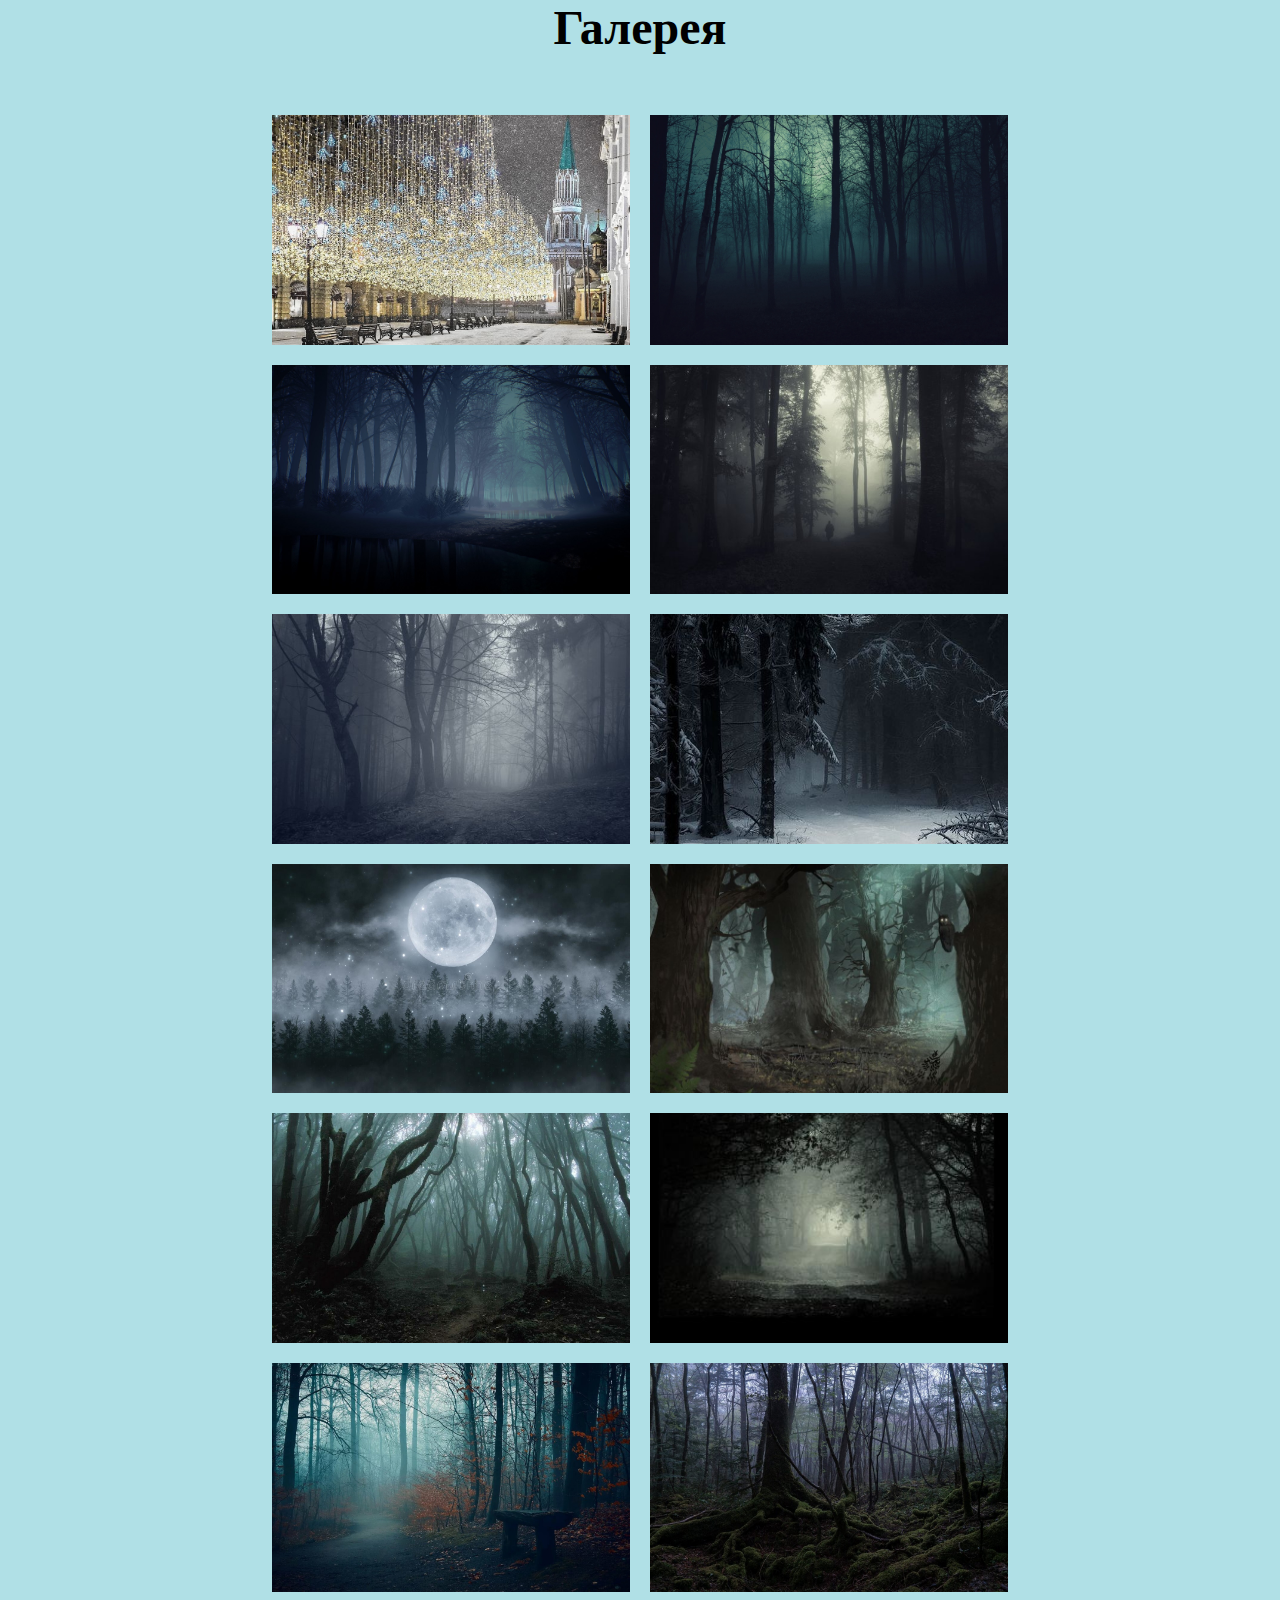
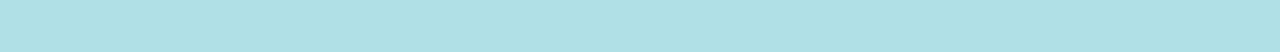
<file: when/index.html>
<!DOCTYPE html>
<html>
<head>
	<meta charset="UTF-8">
	<link rel="stylesheet" type="text/css" href="css/main2.css">
	<title>Gallery</title>
</head>
<body>
	<center><h1>Галерея</h1></center>
<main>
	<!-- <img src="img/img.jpg"> -->
	<div class="photo photo1"></div>
	<div class="photo photo2"></div>
	<div class="photo photo3 "></div>
	<div class="photo photo4 "></div>
	<div class="photo photo5"></div>
	<div class="photo photo6"></div>
	<div class="photo photo7"></div>
	<div class="photo photo8 "></div>
	<div class="photo photo9"></div>
	<div class="photo photo10"></div>
	<div class="photo photo11"></div>
	<div class="photo photo12"></div>
</main>

</body>
</html>
</file>
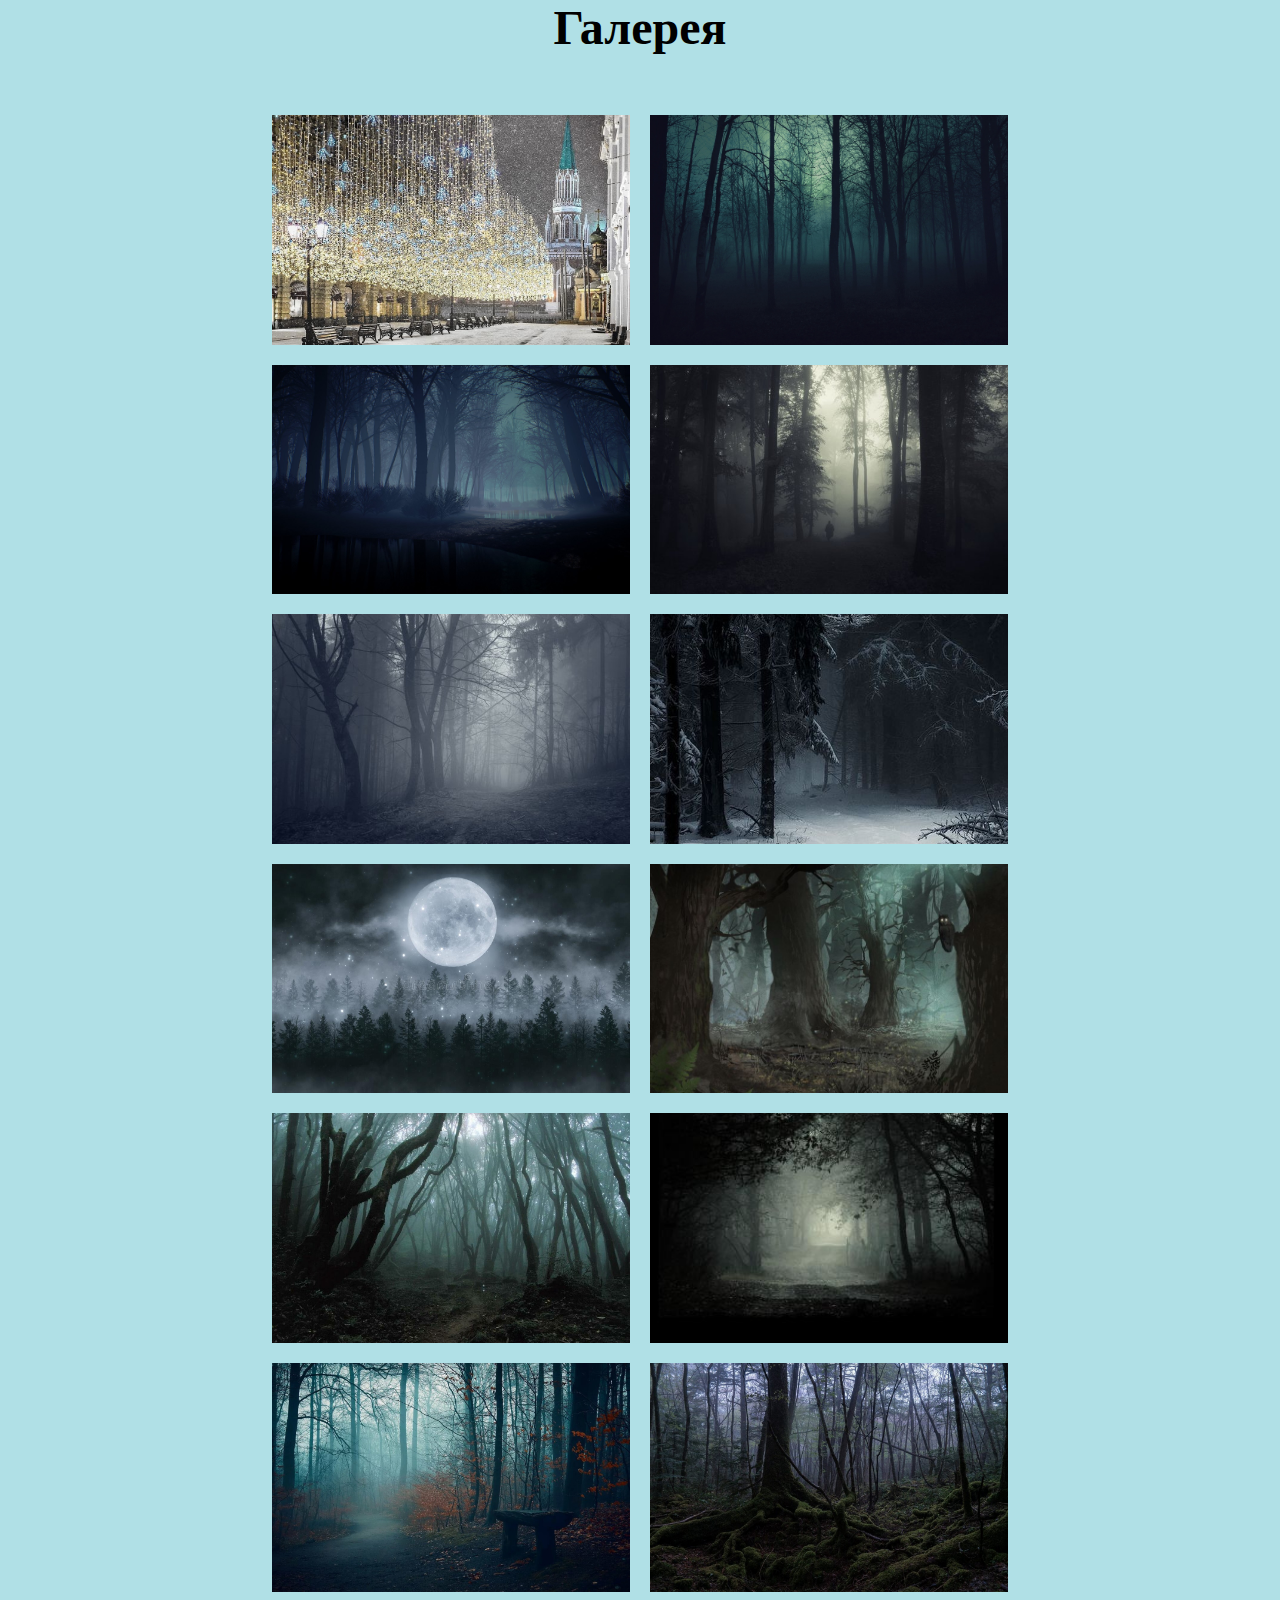
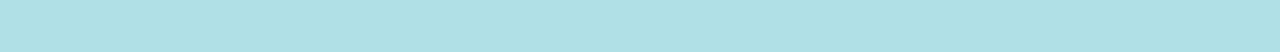
<file: when/pbvf.html>
<!DOCTYPE html>
<html>
<head>
	<meta charset="UTF-8">
	<link rel="stylesheet" type="text/css" href="css/main.css">
	<title>Gallery</title>
</head>
<body>
	<center><h1>Галерея</h1></center>
<main>
	<!-- <img src="img/img.jpg"> -->
	<div class="photo photo1"></div>
	<div class="photo photo2"></div>
	<div class="photo photo3"></div>
	<div class="photo photo4"></div>
	<div class="photo photo5"></div>
	<div class="photo photo6"></div>
	<div class="photo photo7"></div>
	<div class="photo photo8"></div>
	<div class="photo photo9"></div>
	<div class="photo photo10"></div>
	<div class="photo photo11"></div>
	<div class="photo photo12"></div>
</main>

</body>
</html>
</file>
<file: when/css/main2.css>
*{
	padding: 0;
	margin: 0;
	box-sizing: border-box;
}

main{
	width: 70%;
	padding: 50px;
	margin: auto;
	background-color: ;
	display: flex;
	flex-wrap: wrap;
	justify-content: center;
}

body{
	background-color: #B0E0E6;
}
.photo{
width: calc(50% - 40px);
height: calc((35vw - 40px) / 16 * 9);
background-color: #7B68EE;
margin: 10px;
background-position: center;
background-size: cover;

}

h1{
	width: 100%
text-align: center;
font-size: 48px;
}

.photo1{
	background-image: url(../img/img.jpg);
}

.photo2{
	background-image: url(../img/img2.jpg);
}

.photo3{
	background-image: url(../img/img3.jpg);
}

.photo4{
	background-image: url(../img/img4.jpg);
}

.photo5{
	background-image: url(../img/img5.jpg);
}

.photo6{
	background-image: url(../img/img6.jpg);
}

.photo7{
	background-image: url(../img/img7.jpg);
}

.photo8{
	background-image: url(../img/img8.jpg);
}

.photo9{
	background-image: url(../img/img9.jpg);
}

.photo10{
	background-image: url(../img/img10.jpg);
}

.photo11{
	background-image: url(../img/img11.jpg);
}

.photo12{
	background-image: url(../img/img12.jpg);
}
</file>
<file: when/css/main.css>
*{
	padding: 0;
	margin: 0;
	box-sizing: border-box;
}

main{
	width: 70%;
	padding: 50px;
	margin: auto;
	background-color: ;
	display: flex;
	flex-wrap: wrap;
	justify-content: center;
}

body{
	background-color: #B0E0E6;
}
.photo{
width: calc(50% - 40px);
height: calc((35vw - 40px) / 16 * 9);
background-color: #7B68EE;
margin: 10px;
background-position: center;
background-size: cover;

}

h1{
	width: 100%
text-align: center;
font-size: 48px;
}

.photo1{
	background-image: url(../img/img.jpg);
}

.photo2{
	background-image: url(../img/img2.jpg);
}

.photo3{
	background-image: url(../img/img3.jpg);
}

.photo4{
	background-image: url(../img/img4.jpg);
}

.photo5{
	background-image: url(../img/img5.jpg);
}

.photo6{
	background-image: url(../img/img6.jpg);
}

.photo7{
	background-image: url(../img/img7.jpg);
}

.photo8{
	background-image: url(../img/img8.jpg);
}

.photo9{
	background-image: url(../img/img9.jpg);
}

.photo10{
	background-image: url(../img/img10.jpg);
}

.photo11{
	background-image: url(../img/img11.jpg);
}

.photo12{
	background-image: url(../img/img12.jpg);
}
</file>
